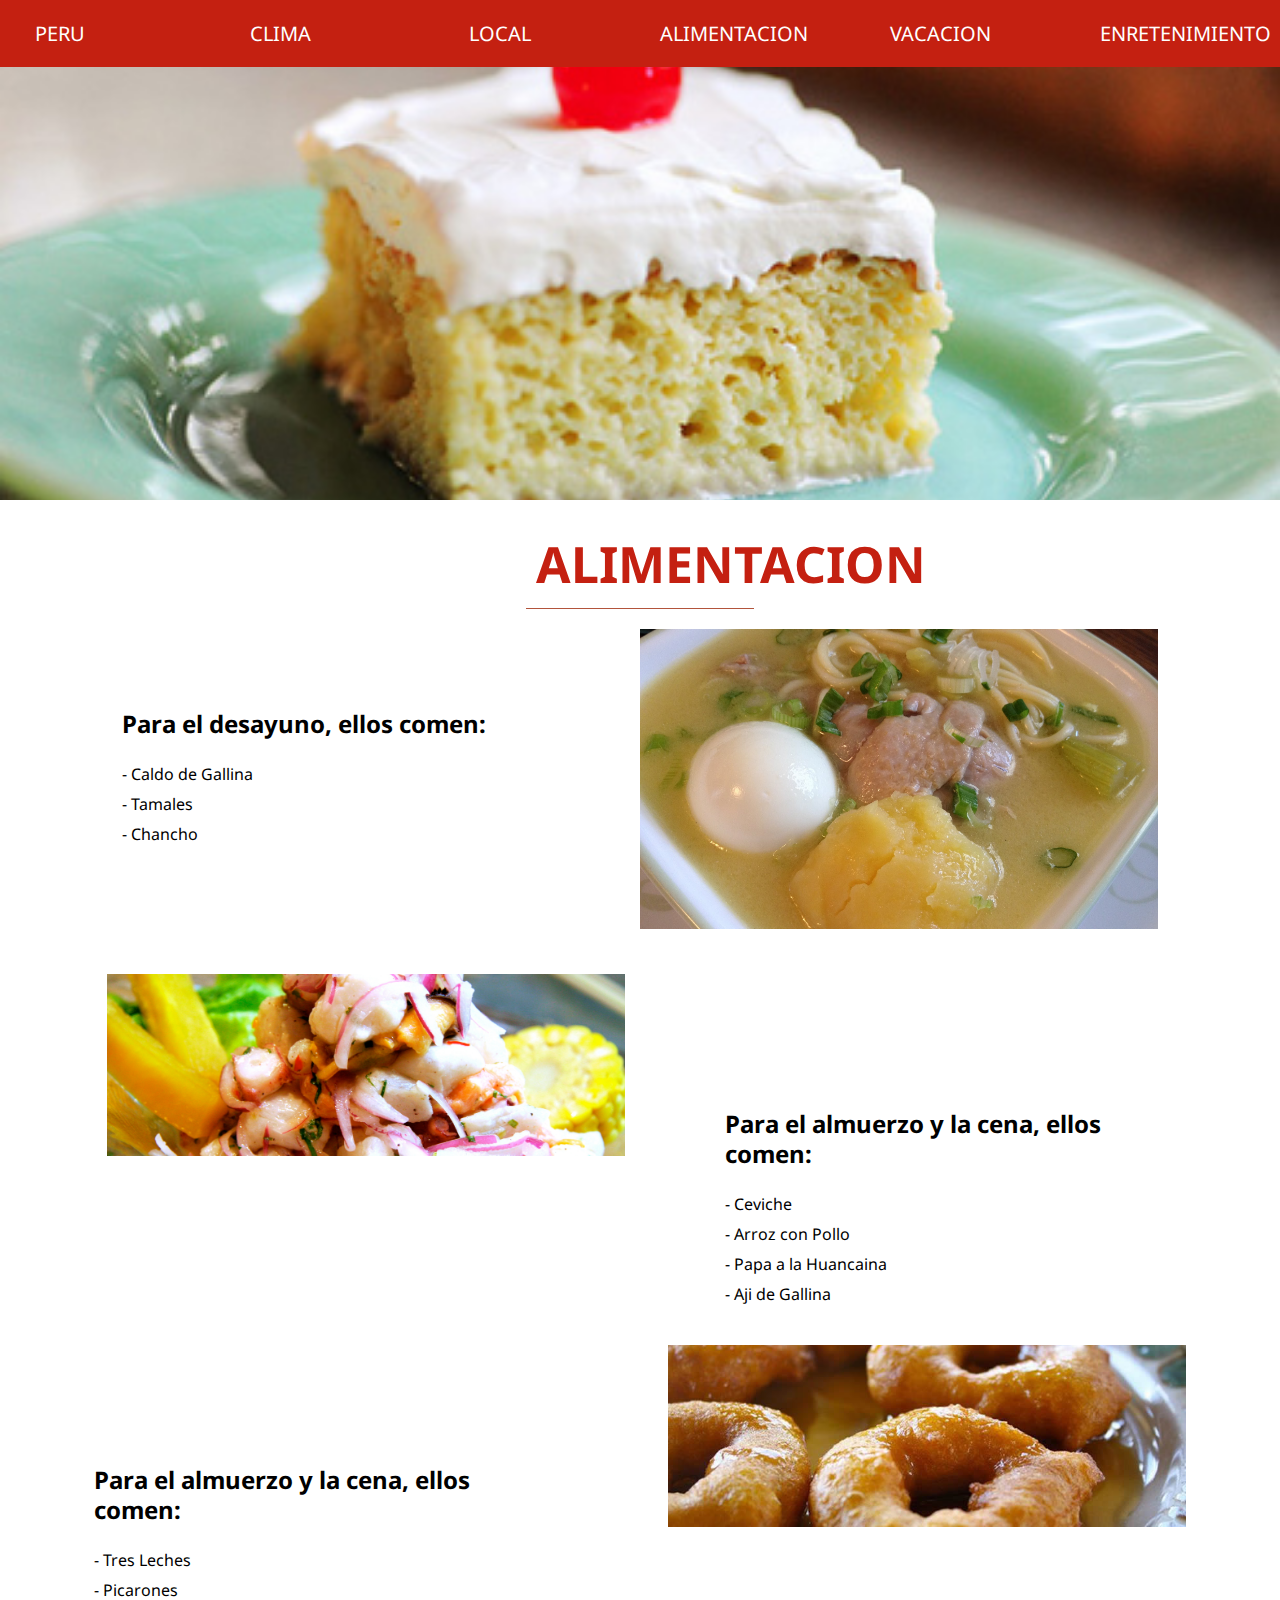
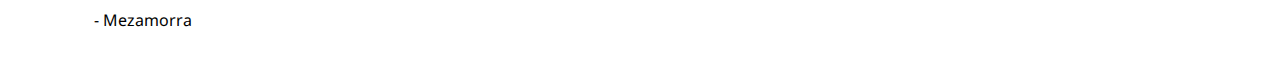
<file: alimentacion.html>
<!DOCTYPE html>
<html lang="en">

	<head>
		<meta charset="utf-8" content="width=screen-width initial-scale=1.0"/>
		<title> Peru </title>
		<link href="https://fonts.googleapis.com/css?family=Droid+Sans" rel="stylesheet">
		<link rel="stylesheet" type="text/css" href="css/style.css">

	</head>

	<body>

	<div class="navCover" id="alimentacionnavCover">

		<nav>

			<ul class="nav_ul">
				<li class="nav_li"><a href="index.html">Peru</a></li>
				<li class="nav_li"><a href="clima.html">Clima</a></li>
				<li class="nav_li"><a href="local.html">Local</a></li>
				<li class="nav_li"><a href="alimentacion.html">Alimentacion</a></li>
				<li class="nav_li"><a href="vacacion.html">Vacacion</a></li>
				<li class="nav_li"><a href="entretenimiento.html">Enretenimiento</a></li>
			</ul>

		</nav>

	</div>

	<div id="about_block">

		<div id="mission_statement_block">

			<h1 id="about_index_heading">Alimentacion</h1>

		
			<div id="alimentacion_p">
			<h2> Para el desayuno, ellos comen: </h2>
			<p>
			- Caldo de Gallina
			<br>
			- Tamales
			<br>
			- Chancho
			</p>
		</div>

			<div id="alimentacion_image"></div>

		</div>

		<p id="goals" class="gutter">
		</p>

		<div id="firstGoals" class="gutter">

			<div id="alimentacion_p2">
			<h2> Para el almuerzo y la cena, ellos comen:
 			</h2>
			<p>
				- Ceviche
				<br>
				- Arroz con Pollo
				<br>
				- Papa a la Huancaina
				<br>
				- Aji de Gallina
			</p>
		</div>
			<div id="alimentacion_image2">
				<h1 class="about_links">
					<a href="team.html">See our teams</a>
				</h1>
			</div>

		</div>

		<div id="secondGoals" class="gutter">

			<div id="alimentacion_p3">
			<h2> Para el almuerzo y la cena, ellos comen:
 			</h2>
			<p>
				- Tres Leches<br>
				- Picarones<br>
				- Mezamorra
			</p>
		</div>

			<div id="alimentacion_image3">
				<h1 class="about_links">
					<a href="work.html">See our works</a>
				</h1>
			</div>

		</div>


		</div>

	</div>

	</body>

</html>
</file>
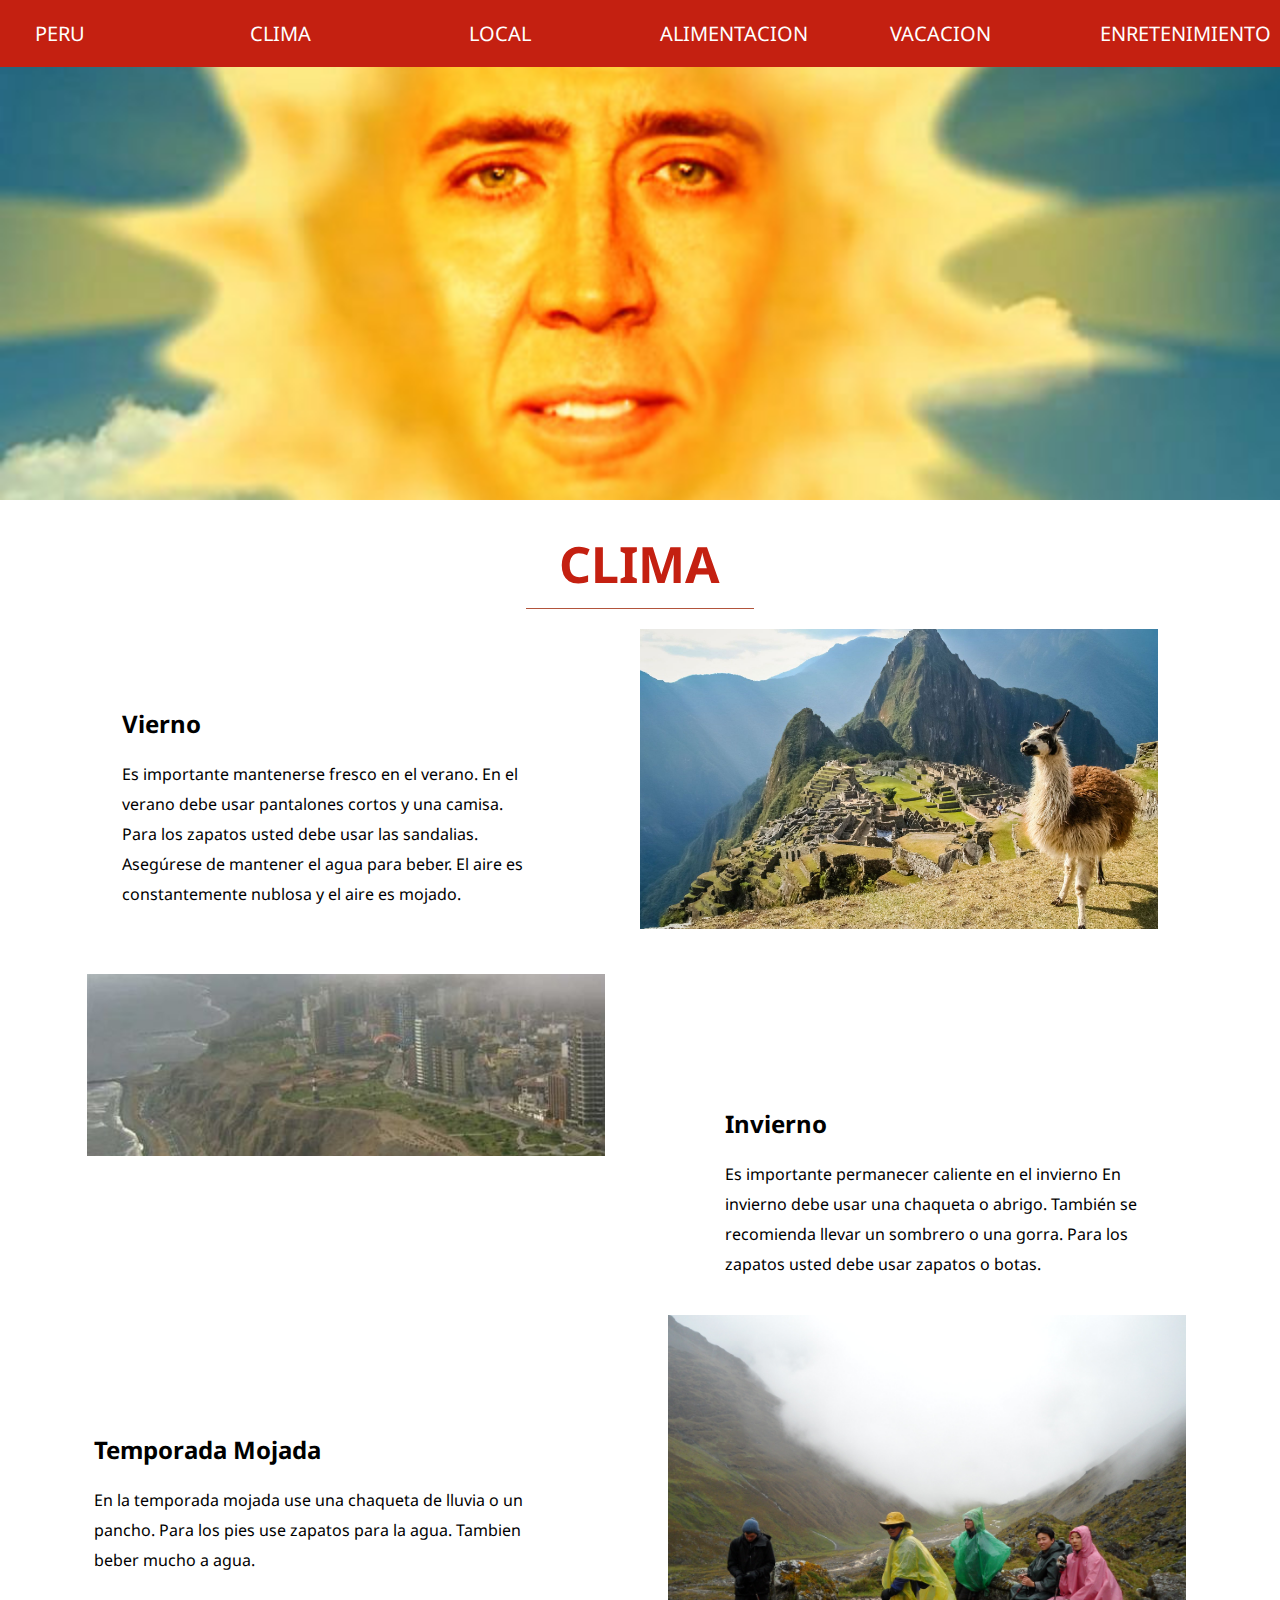
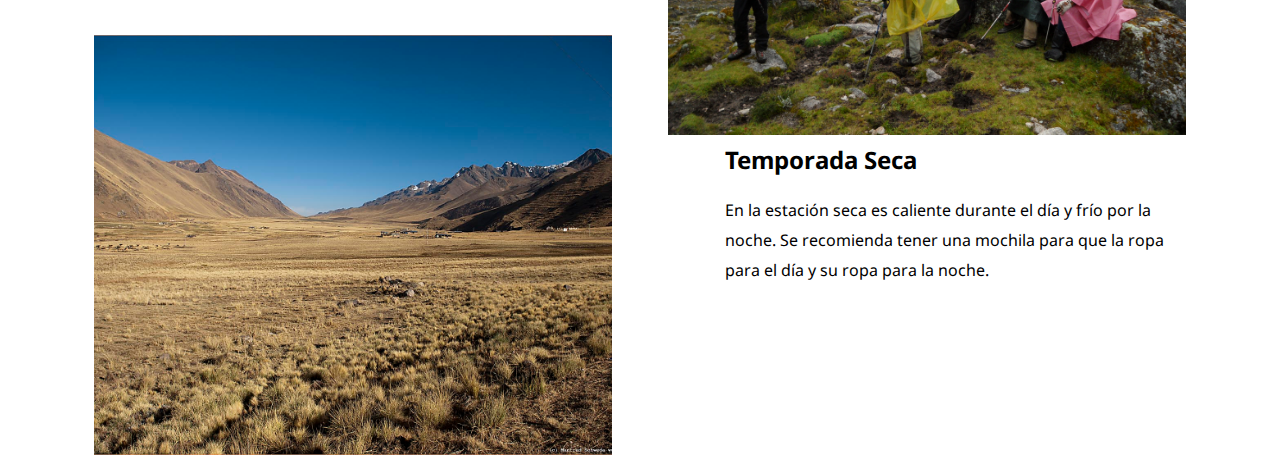
<file: clima.html>
<!DOCTYPE html>
<html lang="en">

	<head>
		<meta charset="utf-8" content="width=screen-width initial-scale=1.0"/>
		<title> Peru </title>
		<link href="https://fonts.googleapis.com/css?family=Droid+Sans" rel="stylesheet">
		<link rel="stylesheet" type="text/css" href="css/style.css">

	</head>

	<body>

	<div class="navCover" id="climanavCover">

		<nav>

			<ul class="nav_ul">
				<li class="nav_li"><a href="index.html">Peru</a></li>
				<li class="nav_li"><a href="clima.html">Clima</a></li>
				<li class="nav_li"><a href="local.html">Local</a></li>
				<li class="nav_li"><a href="alimentacion.html">Alimentacion</a></li>
				<li class="nav_li"><a href="vacacion.html">Vacacion</a></li>
				<li class="nav_li"><a href="entretenimiento.html">Enretenimiento</a></li>
			</ul>

		</nav>

	</div>

	<div id="about_block">

		<div id="mission_statement_block">

			<h1 id="about_index_heading">Clima</h1>

			<div id="clima_p">
			<h2>Vierno</h2>
			<p>
				Es importante mantenerse fresco en el verano. En el verano debe usar pantalones cortos y una camisa. Para los zapatos usted debe usar las sandalias. Asegúrese de mantener el agua para beber. El aire es constantemente nublosa y el aire es mojado.
			</p>
		</div>
			<div id="clima_image"></div>

		</div>

		<p id="goals" class="gutter">
		</p>

		<div id="firstGoals" class="gutter">

			<div id="clima_p2">
			<h2>Invierno</h2>
			<p>
				Es importante permanecer caliente en el invierno En invierno debe usar una chaqueta o abrigo. También se recomienda llevar un sombrero o una gorra. Para los zapatos usted debe usar zapatos o botas.
			</p>
		</div>

			<div id="clima_image2">
				<h1 class="about_links">
					<a href="team.html">See our teams</a>
				</h1>
			</div>

		</div>

		<div id="secondGoals" class="gutter">

			<div id="clima_p3">
			<h2>Temporada Mojada</h2>
			<p>
En la temporada mojada use una chaqueta de lluvia o un pancho. Para los pies use zapatos para la agua. Tambien beber mucho a agua.
			</p>

		</div>
			<div id="clima_image3">
				<h1 class="about_links">
					<a href="work.html">See our works</a>
				</h1>
			</div>

		</div>

		<div id="thirdGoals" class="gutter">

			<div id="clima_p4">
			<h2>Temporada Seca</h2>
			<p>
				En la estación seca es caliente durante el día y frío por la noche. Se recomienda tener una mochila para que la ropa para el día y su ropa para la noche.
			</p>
		</div>

			<div id="clima_image4">
				<h1 class="about_links">
					<a href="contact.html">Contact Us</a>
				</h1>
			</div>

		</div>

	</div>

	</body>

</html>
</file>
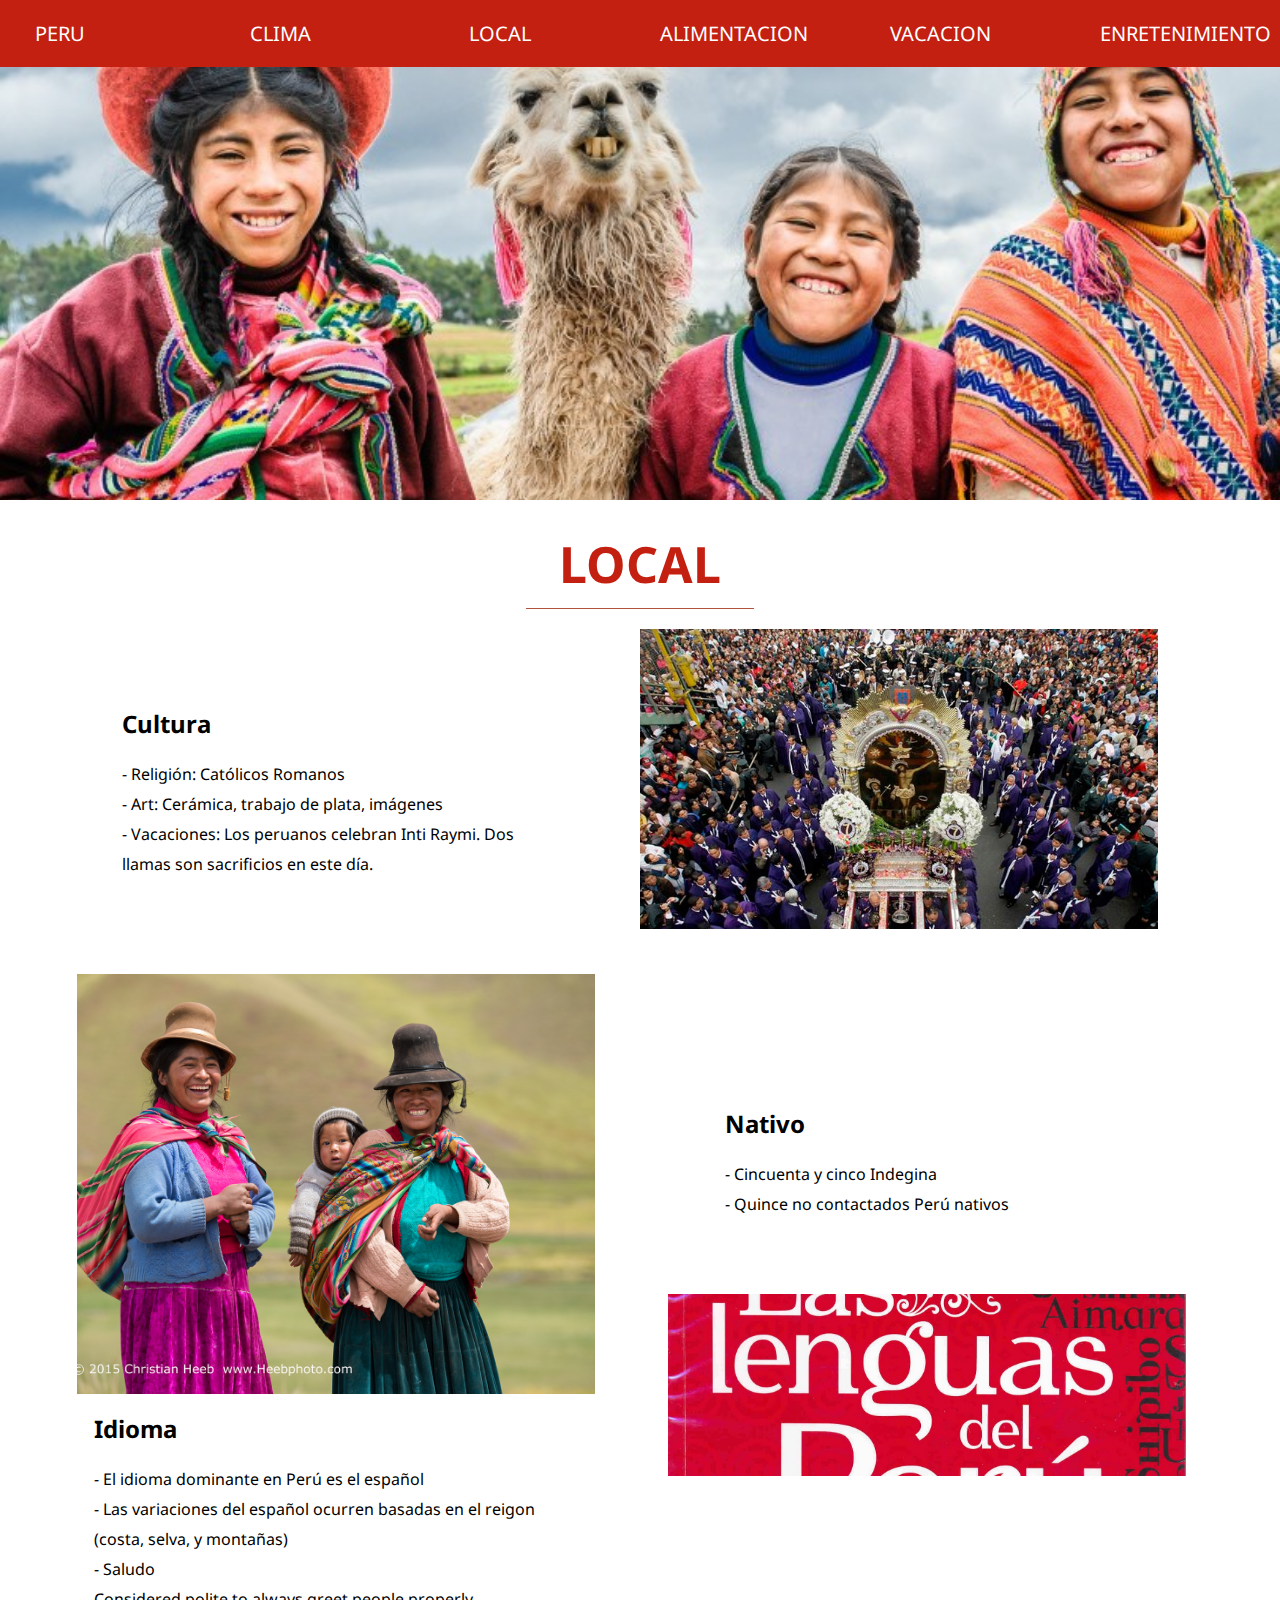
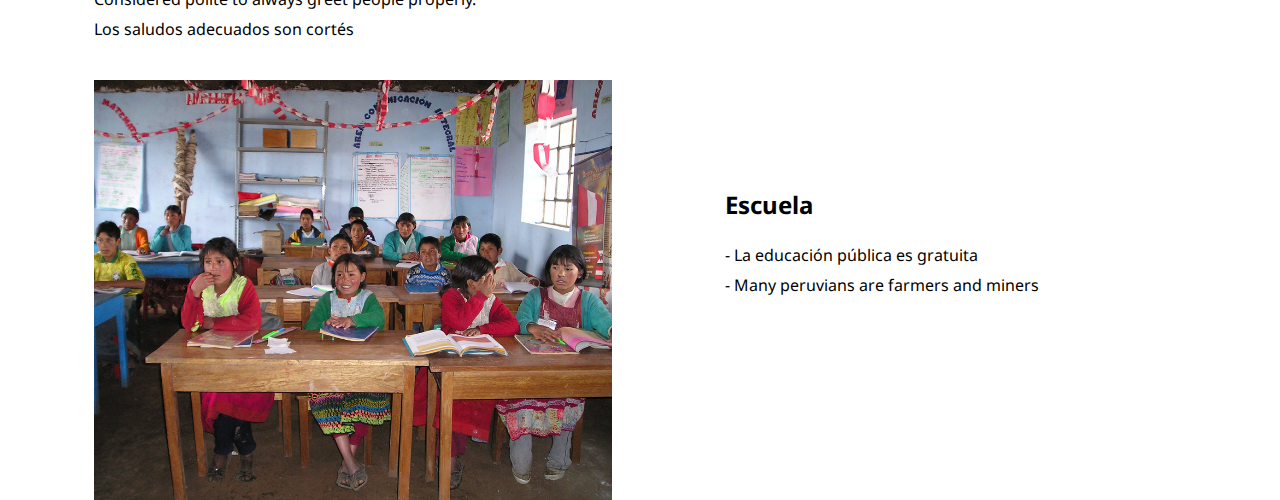
<file: local.html>
<!DOCTYPE html>
<html lang="en">

	<head>
		<meta charset="utf-8" content="width=screen-width initial-scale=1.0"/>
		<title> Peru </title>
		<link href="https://fonts.googleapis.com/css?family=Droid+Sans" rel="stylesheet">
		<link rel="stylesheet" type="text/css" href="css/style.css">

	</head>

	<body>

	<div class="navCover" id="localnavCover">

		<nav>

			<ul class="nav_ul">
				<li class="nav_li"><a href="index.html">Peru</a></li>
				<li class="nav_li"><a href="clima.html">Clima</a></li>
				<li class="nav_li"><a href="local.html">Local</a></li>
				<li class="nav_li"><a href="alimentacion.html">Alimentacion</a></li>
				<li class="nav_li"><a href="vacacion.html">Vacacion</a></li>
				<li class="nav_li"><a href="entretenimiento.html">Enretenimiento</a></li>
			</ul>

		</nav>

	</div>

	<div id="about_block">

		<div id="mission_statement_block">

			<h1 id="about_index_heading">Local</h1>

			<div id="local_p">
			<h2>Cultura</h2>
			<p>- Religión: Católicos Romanos <br>
- Art: Cerámica, trabajo de plata, imágenes<br>
- Vacaciones: Los peruanos celebran Inti Raymi. Dos llamas son sacrificios en este día.
</p>
</div>
			<div id="local_image"></div>

		</div>

		<p id="goals" class="gutter">
		</p>

		<div id="firstGoals" class="gutter">

			<div id="local_p2">
			<h2>Nativo</h2>
			<p>
				- Cincuenta y cinco Indegina<br>
				- Quince no contactados Perú nativos
			</p>
		</div>

			<div id="local_image2">
				<h1 class="about_links">
					<a href="team.html">See our teams</a>
				</h1>
			</div>

		</div>

		<div id="secondGoals" class="gutter">

			<div id="local_p3">
			<h2>Idioma</h2>
			<p>
				- El idioma dominante en Perú es el español<br>
				- Las variaciones del español ocurren basadas en el reigon (costa, selva, y montañas)<br>
				- Saludo<br>
				Considered polite to always greet people properly.<br>
			 	Los saludos adecuados son cortés
			</p>
		</div>

			<div id="local_image3">
				<h1 class="about_links">
					<a href="work.html">See our works</a>
				</h1>
			</div>

		</div>

		<div id="thirdGoals" class="gutter">

			<div id="local_p4">
			<h2>Escuela</h2>
			<p>
				- La educación pública es gratuita<br>
				- Many peruvians are farmers and miners
			</p>
		</div>

			<div id="local_image4">
				<h1 class="about_links">
					<a href="contact.html">Contact Us</a>
				</h1>
			</div>

		</div>

	</div>

	</body>

</html>
</file>
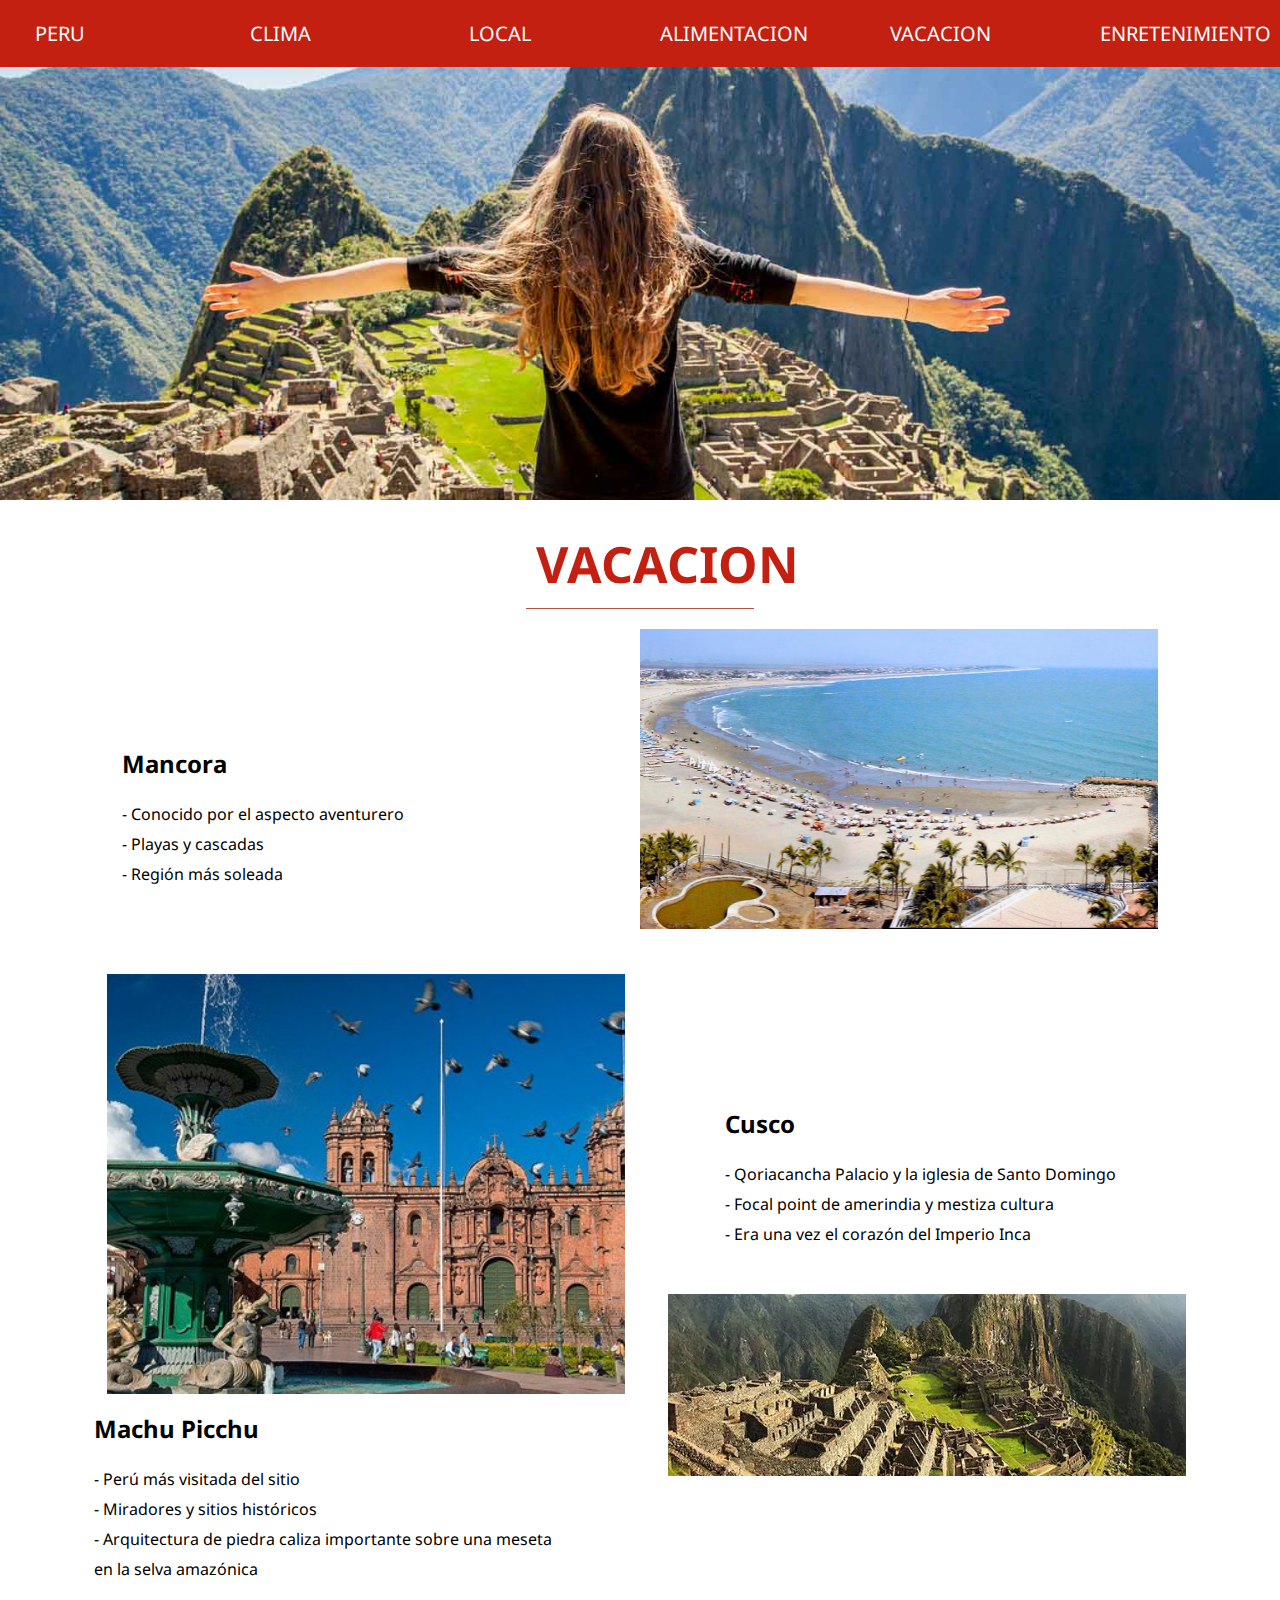
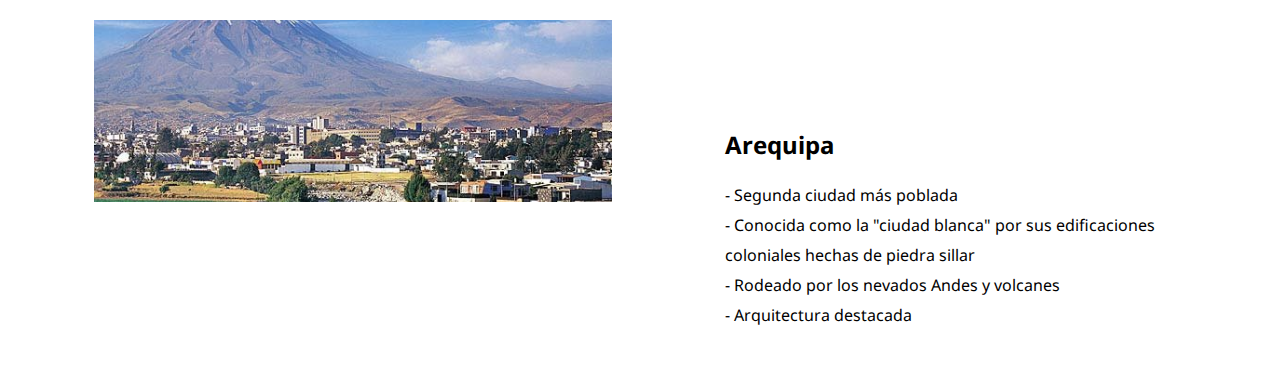
<file: vacacion.html>
<!DOCTYPE html>
<html lang="en">

	<head>
		<meta charset="utf-8" content="width=screen-width initial-scale=1.0"/>
		<title> Peru </title>
		<link href="https://fonts.googleapis.com/css?family=Droid+Sans" rel="stylesheet">
		<link rel="stylesheet" type="text/css" href="css/style.css">

	</head>

	<body>

	<div class="navCover" id="vacacionnavCover">

		<nav>

			<ul class="nav_ul">
				<li class="nav_li"><a href="index.html">Peru</a></li>
				<li class="nav_li"><a href="clima.html">Clima</a></li>
				<li class="nav_li"><a href="local.html">Local</a></li>
				<li class="nav_li"><a href="alimentacion.html">Alimentacion</a></li>
				<li class="nav_li"><a href="vacacion.html">Vacacion</a></li>
				<li class="nav_li"><a href="entretenimiento.html">Enretenimiento</a></li>
			</ul>

		</nav>

	</div>

	<div id="about_block">

		<div id="mission_statement_block">

			<h1 id="about_index_heading">Vacacion</h1>

			<div id="vacacion_p">
			<h2 id=head1> Mancora </h2>
			<p>
			- Conocido por el aspecto aventurero<br>
			- Playas y cascadas<br>
			- Región más soleada</p>
		</div>

			<div id="vacacion_image"></div>

		</div>

		<p id="goals" class="gutter">
		</p>

		<div id="firstGoals" class="gutter">

			<div id="vacacion_p2">
			<h2> Cusco </h2>
			<p>
				- Qoriacancha Palacio y la iglesia de Santo Domingo<br>
				- Focal point de amerindia y mestiza cultura<br>
				- Era una vez el corazón del Imperio Inca			</p>
			</div>

			<div id="vacacion_image2">
				<h1 class="about_links">
					<a href="team.html">See our teams</a>
				</h1>
			</div>

		</div>

		<div id="secondGoals" class="gutter">

			<div id="vacacion_p3">
			<h2> Machu Picchu </h2>
			<p>
				- Perú más visitada del sitio<br>
				- Miradores y sitios históricos<br>
				- Arquitectura de piedra caliza importante sobre una meseta en la selva amazónica
			</p>
		</div>

			<div id="vacacion_image3">
				<h1 class="about_links">
					<a href="work.html">See our works</a>
				</h1>
			</div>

		</div>

		<div id="thirdGoals" class="gutter">

			<div id="vacacion_p4">
			<h2> Arequipa </h2>
			<p>
				- Segunda ciudad más poblada<br>
				- Conocida como la "ciudad blanca" por sus edificaciones coloniales hechas de piedra sillar <br>
				- Rodeado por los nevados Andes y volcanes <br>
				- Arquitectura destacada			</p>
			</div>

			<div id="vacacion_image4">
				<h1 class="about_links">
					<a href="contact.html">Contact Us</a>
				</h1>
			</div>

		</div>

	</div>

	</body>

</html>
</file>
<file: css/style.css>
/*
color scheme
#B2543B / rgba(178,84,59) copper, nav and headers


*/

.gutter {
	display:table;
	content:" ";
	clear:both;
}

html,
body {
	width:100%;
	min-height:100%;
	margin:0%;
}

body {
	font-family:"Droid Sans", sans-serif;
}

footer {
	font-family:"Droid Sans", sans-serif;
	font-size:18px;
	text-align:center;
	color:#FFFFFF;
	height:50px;
	padding-top:30px;
	background-color:#424040;
	width:100%;
	position:absolute;
	top:1470px;
}

footer p {
	margin:0;
}

/*=====================
index.html
=====================*/

header {
	width:100%;
	height:500px;
	background-image:url("../img/peru.png");
	background-size:cover;
	background-repeat:no-repeat;
	background-position:center;
	position:absolute;
}

nav {
	margin-top:0;
	width:100%;
	position:relative;
	z-index:9999999;
	background-color: #C42011;
}

.nav_ul {
	margin:0;
	display:flex;
	justify-content:space-between;
	padding:20px 40px 20px 40px;
}

.nav_li {
	font-size:20px;
	list-style-type:none;
	text-transform:uppercase;
	margin-left: -40px;
	margin-right: 20px;
}

.nav_li a {
	color:white;
	text-decoration:none;
	display:inline-block;
	text-align:center;
	width:120px;
}

/*================
other nav styles
================*/

.other_pages_nav {
	margin-top:0;
	width:100%;
	background-color:#B2543B;
}

.other_nav_ul {
	margin:0;
	display:flex;
	justify-content:space-between;
	padding:20px 40px 20px 40px;
}

.other_nav_li {
	font-size:20px;
	list-style-type:none;
	text-transform:uppercase;
}

.other_nav_li a {
	color:#ffffff;
	text-decoration:none;
	display:inline-block;
	text-align:center;
	width:120px;
}

.intro_body {
	position:relative;
	top:450px;
	width:100%;
	height:500px;
	background-color:#ffffff;
	z-index:1;
	margin-bottom:10px;
	padding-top:20px;
}

#about_index_heading {
	color:#C42011;
	font-size:50px;
	text-align:center;
	padding:10px;
	text-transform:uppercase;
	width:20%;
	margin:auto;
	border-bottom:1px solid #B2543B;
	margin-bottom:20px;
}

#about_index_content {
	font-size:18px;
	color:#000000;
	width:60%;
	margin:auto;
	margin-bottom:0px;
	text-align:center;
	padding-bottom:0px;
	line-height:50px;
}

#buttonLink {
	text-decoration:none;
	color:#FFFFFF;
}

#button {
	display:table;
	padding:5px;
	margin:auto;
	width:10%;
	height:40px;
	border:1px solid #BBBAB2;
	text-align:center;
	transition:all 0.4s ease-in-out;
}

#button p {
	width:90%;
	height:90%;
	background-color:#E89F6D;
	display:table-cell;
	vertical-align:middle;
	margin:0;
	transition:all 0.4s ease-in-out;
}

#button:hover p {
	background-color:#BBBAB2;
}

/*Featured works section*/

#featuredWorks {
	width:100%;
	height:475px;
	background-color:#E89F6D;
}

#featured_works_heading {
	color:#ffffff;
	font-size:50px;
	text-align:center;
	text-transform:uppercase;
	width:50%;
	padding:40px;
	object-position:center;
	margin:auto;
}

#featured_works_body {
	width:100%;
	display:flex;
	justify-content:space-between;
}

.featured_works {
	padding:10px;
	height:250px;
	width:25%;
	border:1px solid #ffffff;
	transition:all 0.4s ease-in-out;
}

.featured_work_h4 {
	width:40%;
	height:30px;
	padding-top:5px;
	margin:auto;
	margin-top:100px;
	font-size:22px;
	border:1px solid #ffffff;
	color:#ffffff;
	text-align:center;
	transition:all 0.4s ease-in-out;
	opacity:0;
}

.featured_works:hover {
	box-shadow:inset 0 300px 0 0 rgba(178,84,59,0.6);
}

.featured_works:hover .featured_work_h4 {
	opacity:1;
}

.featured_work_h4:hover {
	color:#B2543B;
	background-color:#ffffff;
}


#firstFeatured {
	margin-left:40px;
	background-image:url(../img/brooklyn-brid.jpg);
	background-size:cover;
	background-repeat:no-repeat;
	background-position:center;
}

#secondFeatured {
	background-image:url(../img/Peru.png);
	background-size:cover;
	background-repeat:no-repeat;
	background-position:center;
}

#thirdFeatured {
	margin-right:40px;
	background-image:url(../img/captainMurphy.gif);
	background-size:cover;
	background-repeat:no-repeat;
	background-position:center;
}

/*=====================
general nav cover
=====================*/

.navCover {
	width:100%;
	height:500px;
}

/*=====================
clima.html
=====================*/

#climanavCover {
	background-image:url("../img/nicsun.jpg");
	background-size:cover;
	background-repeat:no-repeat;
	background-position:center;
}

#clima_p {
	float:left;
	width:40%;
	line-height:30px;
	text-align:left;
	margin-top:60px;
}

#clima_image {
	float:right;
	height:100%;
	width:50%;
	background-image:url("../img/summer.jpg");
	background-size:cover;
	background-repeat:no-repeat;
	background-position:center;
}

#clima_p2 {
	float:right;
	width:40%;
	text-align:left;
	line-height:30px;
	margin-right:30px;
	margin-top:115px;
}

#clima_image2 {
	padding-top:120px;
	margin-right:120px;
	height:100%;
	width:45%;
	float:right;
	background-image:url("../img/winter.jpg");
	background-size:cover;
	background-repeat:no-repeat;
	background-position:center;
	transition:all 0.4s ease-in-out;
}

#clima_p3 {
	float:left;
	width:40%;
	text-align:left;
	margin-top:100px;
	line-height:30px;
	margin-left:30px;
}

#clima_image3 {
	padding-top:120px;
	margin-right:30px;
	height:100%;
	width:45%;
	float:right;
	background-image:url("../img/wet.jpg");
	background-size:cover;
	background-repeat:no-repeat;
	background-position:center;
	transition:all 0.4s ease-in-out;
}

#clima_p4 {
	float:right;
	width:40%;
	text-align:left;
	line-height:30px;
	margin-right:30px;
	margin-top:90px;
}

#clima_image4 {
	padding-top:120px;
	float:left;
	height:100%;
	width:45%;
	margin-left:30px;
	background-image:url("../img/dry.jpg");
	background-size:cover;
	background-repeat:no-repeat;
	background-position:center;
	transition:all 0.4s ease-in-out;
}

/*=====================
local.html
=====================*/

#localnavCover {
	background-image:url("../img/local2.jpg");
	background-size:cover;
	background-repeat:no-repeat;
	background-position:center;
}

#local_p {
	float:left;
	width:40%;
	line-height:30px;
	text-align:left;
	margin-top:60px;
}

#local_image {
	float:right;
	height:100%;
	width:50%;
	background-image:url("../img/religion.jpg");
	background-size:cover;
	background-repeat:no-repeat;
	background-position:center;
}

#local_p2 {
	float:right;
	width:40%;
	text-align:left;
	line-height:30px;
	margin-right:30px;
	margin-top:115px;
}

#local_image2 {
	padding-top:120px;
	margin-right:130px;
	height:100%;
	width:45%;
	float:right;
	background-image:url("../img/natives.jpg");
	background-size:cover;
	background-repeat:no-repeat;
	background-position:center;
	transition:all 0.4s ease-in-out;
}

#local_p3 {
	float:left;
	width:40%;
	text-align:left;
	margin-top:100px;
	line-height:30px;
	margin-left:30px;
}

#local_image3 {
	padding-top:120px;
	margin-right:30px;
	height:100%;
	width:45%;
	float:right;
	background-image:url("../img/language.jpg");
	background-size:cover;
	background-repeat:no-repeat;
	background-position:center;
	transition:all 0.4s ease-in-out;
}

#local_p4 {
	float:right;
	width:40%;
	text-align:left;
	line-height:30px;
	margin-right:30px;
	margin-top:90px;
}

#local_image4 {
	padding-top:120px;
	float:left;
	height:100%;
	width:45%;
	margin-left:30px;
	background-image:url("../img/school1.jpg");
	background-size:cover;
	background-repeat:no-repeat;
	background-position:center;
	transition:all 0.4s ease-in-out;
}

/*=====================
alimentacion.html
=====================*/
#alimentacionnavCover {
	background-image:url("../img/leches.jpg");
	background-size:cover;
	background-repeat:no-repeat;
	background-position:center;
}

#alimentacion_p {
	float:left;
	width:40%;
	line-height:30px;
	text-align:left;
	margin-top:60px;
}

#alimentacion_image {
	float:right;
	height:100%;
	width:50%;
	background-image:url("../img/chicken.jpg");
	background-size:cover;
	background-repeat:no-repeat;
	background-position:center;
}

#alimentacion_p2 {
	float:right;
	width:40%;
	text-align:left;
	line-height:30px;
	margin-right:30px;
	margin-top:115px;
}

#alimentacion_image2 {
	padding-top:120px;
	margin-right:100px;
	height:100%;
	width:45%;
	float:right;
	background-image:url("../img/ceviche.jpg");
	background-size:cover;
	background-repeat:no-repeat;
	background-position:center;
	transition:all 0.4s ease-in-out;
}

#alimentacion_p3 {
	float:left;
	width:40%;
	text-align:left;
	margin-top:100px;
	line-height:30px;
	margin-left:30px;
}

#alimentacion_image3 {
	padding-top:120px;
	margin-right:30px;
	height:100%;
	width:45%;
	float:right;
	background-image:url("../img/holes.jpg");
	background-size:cover;
	background-repeat:no-repeat;
	background-position:center;
	transition:all 0.4s ease-in-out;
}

#alimentacion_p4 {
	float:right;
	width:40%;
	text-align:left;
	line-height:30px;
	margin-right:30px;
	margin-top:90px;
}

#alimentacion_image4 {
	padding-top:120px;
	float:left;
	height:100%;
	width:45%;
	margin-left:30px;
	background-image:url("../img/captainMurphy.gif");
	background-size:cover;
	background-repeat:no-repeat;
	background-position:center;
	transition:all 0.4s ease-in-out;
}

/*=====================
vacacion.html
=====================*/
#vacacionnavCover {
	background-image:url("../img/covergirl.jpg");
	background-size:cover;
	background-repeat:no-repeat;
	background-position:center;
}

#head1 {
width:40%;
line-height:30px;
text-align:left;
margin-top:60px;
}

#vacacion_p {
	float:left;
	width:40%;
	line-height:30px;
	text-align:left;
	margin-top:60px;
}

#vacacion_image {
	float:right;
	height:100%;
	width:50%;
	background-image:url("../img/mancora.jpg");
	background-size:cover;
	background-repeat:no-repeat;
	background-position:center;
}

#head2 {

	width:40%;
	text-align:right;
	line-height:30px;
	margin-right:30px;
	margin-top:115px;
}

#vacacion_p2 {
	float:right;
	width:40%;
	text-align:left;
	line-height:30px;
	margin-right:30px;
	margin-top:115px;
}

#vacacion_image2 {
	padding-top:120px;
	margin-right:100px;
	height:100%;
	width:45%;
	float:right;
	background-image:url("../img/cusco.jpg");
	background-size:cover;
	background-repeat:no-repeat;
	background-position:center;
	transition:all 0.4s ease-in-out;
}

#vacacion_p3 {
	float:left;
	width:40%;
	text-align:left;
	margin-top:100px;
	line-height:30px;
	margin-left:30px;
}

#vacacion_image3 {
	padding-top:120px;
	margin-right:30px;
	height:100%;
	width:45%;
	float:right;
	background-image:url("../img/machu.jpg");
	background-size:cover;
	background-repeat:no-repeat;
	background-position:center;
	transition:all 0.4s ease-in-out;
}

#vacacion_p4 {
	float:right;
	width:40%;
	text-align:left;
	line-height:30px;
	margin-right:30px;
	margin-top:90px;
}

#vacacion_image4 {
	padding-top:120px;
	float:left;
	height:100%;
	width:45%;
	margin-left:30px;
	background-image:url("../img/arequipa.jpg");
	background-size:cover;
	background-repeat:no-repeat;
	background-position:center;
	transition:all 0.4s ease-in-out;
}

/*=====================
enretenimiento.html
=====================*/
#enretenimientonavCover {
	background-image:url("../img/group.jpg");
	background-size:cover;
	background-repeat:no-repeat;
	background-position:center;
}

#enretenimiento_p {
	float:left;
	width:40%;
	line-height:30px;
	text-align:left;
	margin-top:60px;
}

#enretenimiento_image {
	float:right;
	height:100%;
	width:50%;
	background-image:url("../img/sports.png");
	background-size:cover;
	background-repeat:no-repeat;
	background-position:center;
}

#enretenimiento_p2 {
	float:right;
	width:40%;
	text-align:left;
	line-height:30px;
	margin-right:30px;
	margin-top:65px;
}

#enretenimiento_image2 {
	padding-top:320px;
	margin-right:130px;
	height:100%;
	width:45%;
	float:right;
	background-image:url("../img/dance.jpg");
	background-size:cover;
	background-repeat:no-repeat;
	background-position:center;
	transition:all 0.4s ease-in-out;
}

#enretenimiento_p3 {
	float:left;
	width:40%;
	text-align:left;
	margin-top:100px;
	line-height:30px;
	margin-left:30px;
}

#enretenimiento_image3 {
	padding-top:120px;
	margin-right:30px;
	height:100%;
	width:45%;
	float:right;
	background-image:url("../img/music.jpg");
	background-size:cover;
	background-repeat:no-repeat;
	background-position:center;
	transition:all 0.4s ease-in-out;
}

#enretenimiento_p4 {
	float:right;
	width:40%;
	text-align:left;
	line-height:30px;
	margin-right:30px;
	margin-top:90px;
}

#enretenimiento_image4 {
	padding-top:120px;
	float:left;
	height:100%;
	width:45%;
	margin-left:30px;
	background-image:url("../img/captainMurphy.gif");
	background-size:cover;
	background-repeat:no-repeat;
	background-position:center;
	transition:all 0.4s ease-in-out;
}

#about_block {
	width:90%;
	height:500px;
	margin:auto;
	padding:20px;
}

#mission_statement_block {
	width:90%;
	margin:auto;
	height:300px;
	padding-bottom:20px;
}

#headers {
	color:#B2543B;
	text-transform:uppercase;
	padding-bottom:20px;
	width:30%;
	margin:auto;
	margin-bottom:30px;
	border-bottom:2px solid #B2543B;
}

#missionStatement {
	float:left;
	width:40%;
	line-height:30px;
	text-align:left;
	margin-top:60px;
}

#mission_image {
	float:right;
	height:100%;
	width:50%;
	background-image:url("../img/chance.png");
	background-size:cover;
	background-repeat:no-repeat;
	background-position:center;
}

#goals {
	margin-top:40px;
	margin:auto;
	color:#B2543B;
	width:28%;
	padding-bottom:5px;
	margin-bottom:40px;
	text-transform:uppercase;
	text-align:center;
}

#firstGoals {
	float:right;
	width:100%;
	height:300px;
	margin-bottom:20px;
}

#generalgoals {
	float:right;
	width:40%;
	text-align:left;
	line-height:30px;
	margin-right:30px;
	margin-top:115px;
}

#general_image {
	padding-top:120px;
	margin-left:30px;
	height:100%;
	width:45%;
	float:left;
	background-image:url("../img/maxres.jpg");
	background-size:cover;
	background-repeat:no-repeat;
	background-position:center;
	transition:all 0.4s ease-in-out;
}

#secondGoals {
	float:left;
	width:100%;
	height:300px;
	margin-bottom:20px;
}

#codegoals {
	float:left;
	width:40%;
	text-align:left;
	margin-top:100px;
	line-height:30px;
	margin-left:30px;
}

#code_image {
	padding-top:120px;
	margin-right:30px;
	height:100%;
	width:45%;
	float:right;
	background-image:url("../img/murphy.jpg");
	background-size:cover;
	background-repeat:no-repeat;
	background-position:center;
	transition:all 0.4s ease-in-out;
}

#thirdGoals {
	float:right;
	width:100%;
	height:300px;
	margin-bottom:20px;
}

#communicationGoals {
	float:right;
	width:40%;
	text-align:left;
	line-height:30px;
	margin-right:30px;
	margin-top:90px;
}

#communi_image {
	padding-top:120px;
	float:left;
	height:100%;
	width:45%;
	margin-left:30px;
	background-image:url("../img/captainMurphy.gif");
	background-size:cover;
	background-repeat:no-repeat;
	background-position:center;
	transition:all 0.4s ease-in-out;
}

#general_image:hover,
#code_image:hover,
#communi_image:hover {
	box-shadow:inset 0 300px 0 0 rgba(178,84,59,0.6);
}

#general_image:hover .about_links,
#code_image:hover .about_links,
#communi_image:hover .about_links {
	opacity:1;
}

.about_links a:hover {
	background-color:#ffffff;
	color:#B2543B;
}

.about_links {
	opacity:0;
	transition:all 0.4s ease-in-out;
	text-align:center;
	text-transform:uppercase;
	margin-top:-2px;
}

.about_links a {
	text-decoration:none;
	color:#ffffff;
	width:40%;
	padding:10px;
	margin:auto;
	border:3px solid #ffffff;
}
</file>
